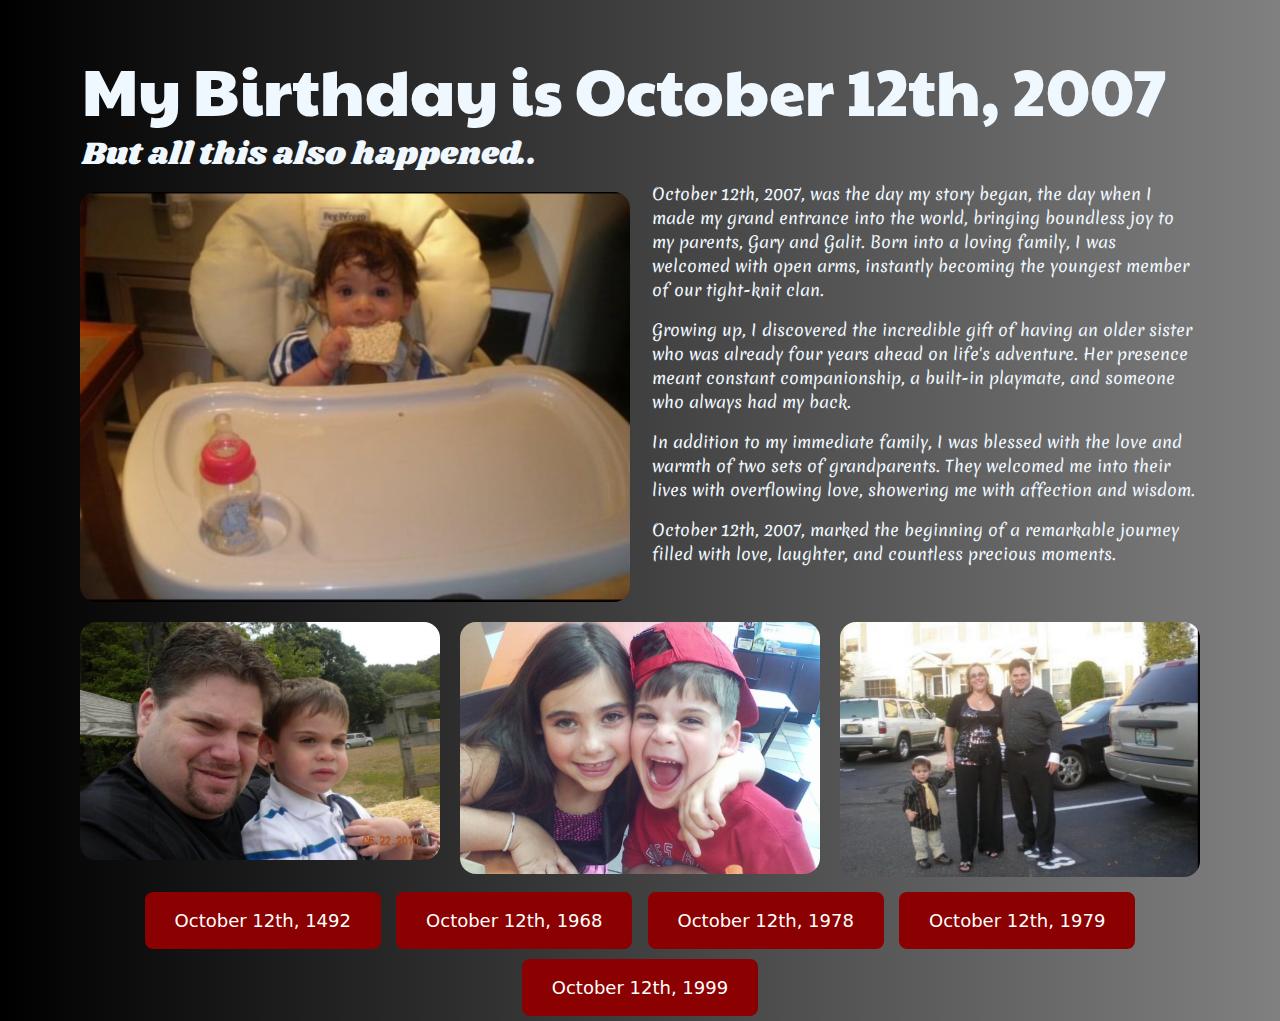
<file: index.html>
<!doctype html>
<html lang="en">

<head>
    <title>Birthday</title>
    <!-- Required meta tags -->
    <meta charset="utf-8" />
    <meta name="viewport" content="width=device-width, initial-scale=1, shrink-to-fit=no" />

    <!-- Bootstrap CSS v5.2.1 -->
    <link href="https://cdn.jsdelivr.net/npm/bootstrap@5.3.2/dist/css/bootstrap.min.css" rel="stylesheet" />
    <link href="style.css" rel="stylesheet" />
    <link rel="preconnect" href="https://fonts.googleapis.com">
    <link rel="preconnect" href="https://fonts.gstatic.com" crossorigin>
    <link href="https://fonts.googleapis.com/css2?family=Paytone+One&display=swap" rel="stylesheet">
    <link rel="preconnect" href="https://fonts.googleapis.com">
    <link rel="preconnect" href="https://fonts.gstatic.com" crossorigin>
    <link href="https://fonts.googleapis.com/css2?family=Merienda:wght@600&display=swap" rel="stylesheet">
    <link rel="preconnect" href="https://fonts.googleapis.com">
    <link rel="preconnect" href="https://fonts.gstatic.com" crossorigin>
    <link href="https://fonts.googleapis.com/css2?family=Shrikhand&display=swap" rel="stylesheet">
</head>


<body>
    <div class="container">

        <h2 class="yeah" od>My Birthday is October 12th, 2007</h2>
        <h2 class="yea"> But all this also happened..</h2>
        <div class="row">
            <div class="col-md-6 image-column">
                <img src="baby mike/IMG_9802.jpg" id="img1" class="img-fluid big rounded-4" alt="Placeholder Image">
            </div>
            <div class="col-md-6">
                <p id="paragraph1">
                    October 12th, 2007, was the day my story began, the day when I made my grand entrance into the
                    world, bringing boundless joy to my parents, Gary and Galit. Born into a loving family, I was
                    welcomed with open arms, instantly becoming the youngest member of our tight-knit clan.


                </p>
                <p id="paragraph2">
                    Growing up, I discovered the incredible gift of having an older sister who was already four years
                    ahead on life's adventure. Her presence meant constant companionship, a built-in playmate, and
                    someone who always had my back.


                </p>
                <p id="paragraph3">
                    In addition to my immediate family, I was blessed with the love and warmth of two sets of
                    grandparents. They welcomed me into their lives with overflowing love, showering me with affection
                    and wisdom.


                </p>
                <p id="paragraph4">
                    October 12th, 2007, marked the beginning of a remarkable journey filled with love, laughter, and
                    countless precious moments.

                </p>
            </div>
        </div>
        <div class="row">
            <div class="col-md-4 image-column">
                <img src="baby mike/IMG_9749.PNG" id="img2" class="img-fluid balls rounded-4">
            </div>
            <div class="col-md-4 image-column">
                <img src="baby mike/IMG_9801.jpg" id="img3" class="img-fluid balls rounded-4">
            </div>
            <div class="col-md-4 image-column">
                <img src="baby mike/IMG_9748.PNG" id="img4" class="img-fluid balls rounded-4">
            </div>
        </div>
    </div>
    <div id="magic8Ball" class="container text-center my-auto">
        <div>
            <button onclick="show1492()" class="btn btn-success">October 12th, 1492</button>
            <button onclick="show1968()" class="btn btn-success">October 12th, 1968</button>
            <button onclick="show1978()" class="btn btn-success">October 12th, 1978</button>
            <button onclick="show1979()" class="btn btn-success">October 12th, 1979</button>
            <button onclick="show1999()" class="btn btn-success">October 12th, 1999</button>

        </div>
    </div>

    <script src="https://cdn.jsdelivr.net/npm/@popperjs/core@2.11.8/dist/umd/popper.min.js"></script>
    <script src="https://cdn.jsdelivr.net/npm/bootstrap@5.3.2/dist/js/bootstrap.min.js"></script>

    <script src="script.js"></script>
</body>

</html>
</file>
<file: style.css>
body {
    background: linear-gradient(to right, black, grey);
    padding-top: 50px;
}

h1{ 
    font-family: 'Shrikhand', serif;
    color: aliceblue;
    font-size: 120px;
    text-align: center;
    margin-bottom: 30px;

}

.image-column {
    padding: 10px;
}

.yeah{
    font-size: 65px;
    font-family: 'Paytone One', sans-serif;
    color: aliceblue;

}

p{ 
    color: aliceblue; 
    font-family: 'Merienda', cursive;

}

.yea{
    font-family: 'Shrikhand', serif;
    color: aliceblue;
}

.btn-success {
    background-color: darkred;
    color: white;
    padding: 15px 30px;
    font-size: 18px;
    border-radius: 8px;
    border: none;
    margin: 5px;
    cursor: pointer;
}

.btn-success:hover {
    opacity: 0.8;
}
</file>
